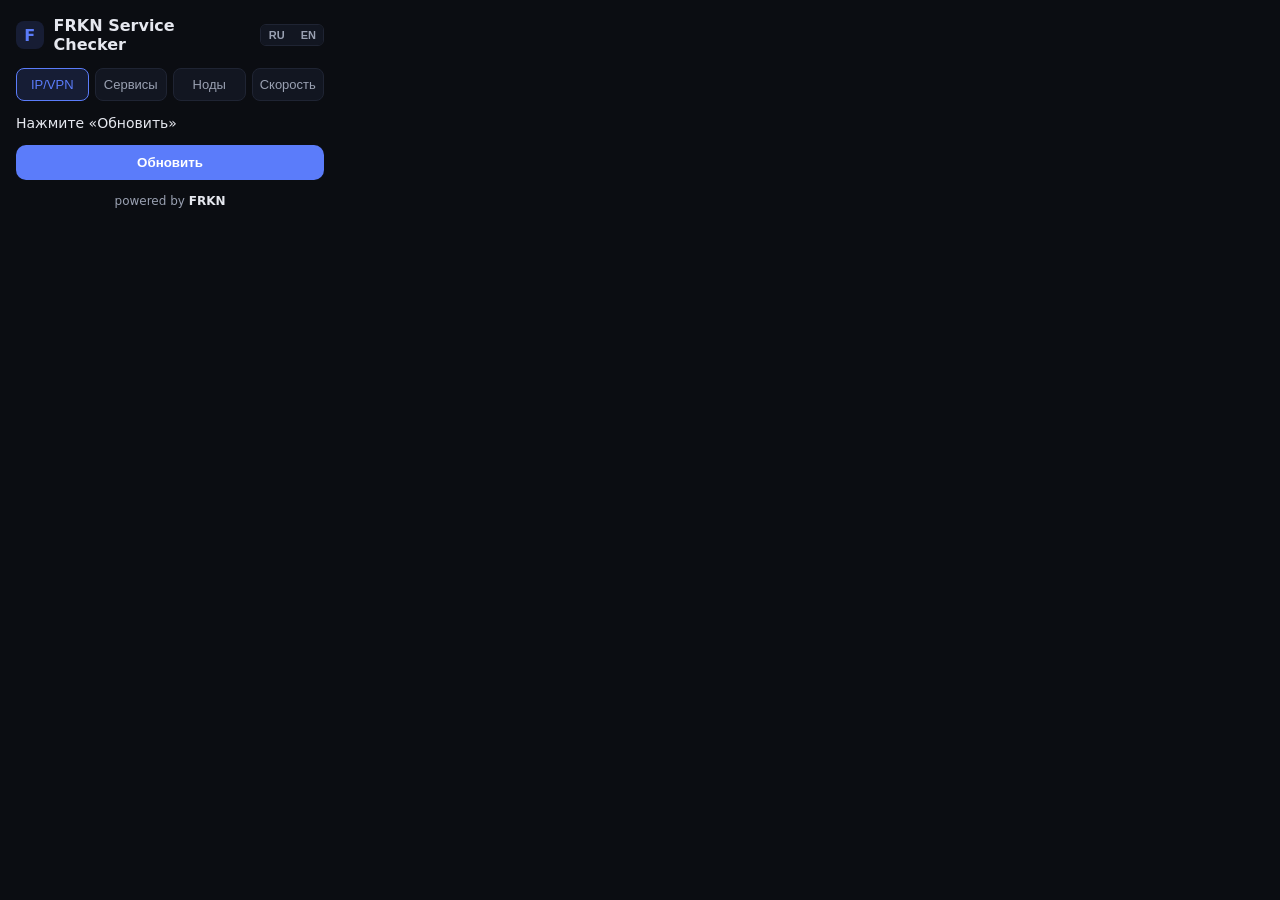
<file: extension/popup.html>
<!DOCTYPE html>
<html lang="ru">
<head>
  <meta charset="UTF-8">
  <meta name="viewport" content="width=device-width, initial-scale=1.0">
  <title>FRKN Service Checker</title>
  <link rel="stylesheet" href="popup.css">
</head>
<body>
  <div class="container">
    <div class="header">
      <span class="logo">F</span>
      <span>FRKN Service Checker</span>
      <div class="lang-switcher">
        <button class="lang-btn" data-lang="ru" data-i18n="lang_ru">RU</button>
        <button class="lang-btn" data-lang="en" data-i18n="lang_en">EN</button>
      </div>
    </div>

    <nav class="tabs">
      <button class="tab active" data-tab="network" data-i18n="tab_network">IP/VPN</button>
      <button class="tab" data-tab="services" data-i18n="tab_services">Сервисы</button>
      <button class="tab" data-tab="nodes" data-i18n="tab_nodes">Ноды</button>
      <button class="tab" data-tab="speed" data-i18n="tab_speed">Скорость</button>
    </nav>

    <div id="tab-network" class="tab-content active">
      <div id="network-status" data-i18n="status_press_refresh">Нажмите «Обновить»</div>
      <div id="network-info"></div>
    </div>

    <div id="tab-services" class="tab-content">
      <div id="services-status" data-i18n="status_press_refresh">Нажмите «Обновить»</div>
      <div id="services"></div>
    </div>

    <div id="tab-nodes" class="tab-content">
      <div id="nodes-status" data-i18n="status_press_refresh">Нажмите «Обновить»</div>
      <div id="nodes"></div>
    </div>

    <div id="tab-speed" class="tab-content">
      <div id="speed-status" data-i18n="status_press_measure">Нажмите «Измерить»</div>
      <button id="measure-speed" class="refresh-btn" data-i18n="measure_speed">Измерить скорость</button>
    </div>

    <button id="refresh" class="refresh-btn" data-i18n="refresh">Обновить</button>

    <footer class="footer">
      <span data-i18n="footer_powered">powered by</span> <a href="https://frkn.org" target="_blank" rel="noopener noreferrer">FRKN</a>
    </footer>
  </div>
  <script src="i18n.js"></script>
  <script src="popup.js"></script>
</body>
</html>
</file>
<file: extension/popup.css>
:root {
  --frkn-bg: #0b0d12;
  --frkn-card: #121621;
  --frkn-text: #e6e8ef;
  --frkn-muted: #9aa1b2;
  --frkn-accent: #5b7cfa;
  --frkn-border: #1f2433;
  --online: #34d399;
  --offline: #fb7185;
}

* {
  box-sizing: border-box;
}

body {
  margin: 0;
  width: 340px;
  background: var(--frkn-bg);
  color: var(--frkn-text);
  font-family: 'Inter', ui-sans-serif, system-ui, -apple-system, BlinkMacSystemFont, sans-serif;
  font-size: 14px;
}

.container {
  padding: 16px;
}

.header {
  display: flex;
  align-items: center;
  gap: 10px;
  font-weight: 700;
  font-size: 16px;
  margin-bottom: 14px;
}

.logo {
  width: 28px;
  height: 28px;
  display: flex;
  align-items: center;
  justify-content: center;
  border-radius: 8px;
  background: rgba(91, 124, 250, 0.15);
  color: var(--frkn-accent);
  font-weight: 800;
}

.header-link {
  margin-left: auto;
  color: var(--frkn-accent);
  text-decoration: none;
  font-size: 12px;
  font-weight: 600;
}

.header-link:hover {
  text-decoration: underline;
}

.lang-switcher {
  margin-left: auto;
  display: inline-flex;
  border: 1px solid var(--frkn-border);
  border-radius: 6px;
  overflow: hidden;
}

.lang-btn {
  padding: 4px 8px;
  border: none;
  background: var(--frkn-card);
  color: var(--frkn-muted);
  font-size: 11px;
  font-weight: 600;
  cursor: pointer;
  transition: all 0.2s;
}

.lang-btn.active,
.lang-btn:hover {
  background: rgba(91, 124, 250, 0.2);
  color: var(--frkn-accent);
}

.tabs {
  display: flex;
  gap: 6px;
  margin-bottom: 14px;
}

.tab {
  flex: 1;
  padding: 8px 4px;
  border: 1px solid var(--frkn-border);
  border-radius: 8px;
  background: var(--frkn-card);
  color: var(--frkn-muted);
  font-size: 13px;
  font-weight: 500;
  cursor: pointer;
  transition: all 0.2s;
}

.tab:hover {
  border-color: var(--frkn-accent);
  color: var(--frkn-text);
}

.tab.active {
  background: rgba(91, 124, 250, 0.15);
  border-color: var(--frkn-accent);
  color: var(--frkn-accent);
}

.tab-content {
  display: none;
  margin-bottom: 14px;
  max-height: 320px;
  overflow-y: auto;
}

.tab-content.active {
  display: block;
}

.status {
  color: var(--frkn-muted);
  font-size: 13px;
  margin-bottom: 12px;
}

#services {
  display: flex;
  flex-direction: column;
  gap: 8px;
}

.service {
  display: flex;
  align-items: center;
  justify-content: space-between;
  padding: 10px 12px;
  border-radius: 10px;
  background: var(--frkn-card);
  border: 1px solid var(--frkn-border);
}

.service-name {
  font-weight: 500;
}

.service-status {
  font-size: 13px;
  font-weight: 600;
}

.service-status.online {
  color: var(--online);
}

.service-status.offline {
  color: var(--offline);
}

.latency {
  color: var(--frkn-muted);
  font-weight: 400;
  margin-left: 4px;
}

.reason {
  color: var(--frkn-muted);
  font-size: 11px;
  margin-top: 2px;
}

#nodes {
  display: flex;
  flex-direction: column;
  gap: 10px;
}

.node {
  padding: 10px 12px;
  border-radius: 10px;
  background: var(--frkn-card);
  border: 1px solid var(--frkn-border);
}

.node-header {
  display: flex;
  align-items: center;
  justify-content: space-between;
  gap: 8px;
}

.node-name {
  font-weight: 500;
  font-size: 13px;
  overflow: hidden;
  text-overflow: ellipsis;
  white-space: nowrap;
}

.node-meta {
  color: var(--frkn-muted);
  font-size: 11px;
}

.node-status {
  font-size: 12px;
  font-weight: 600;
  white-space: nowrap;
}

.node-status.online {
  color: var(--online);
}

.node-status.offline {
  color: var(--offline);
}

.node-status.partial {
  color: #facc15;
}

.port-list {
  display: flex;
  flex-wrap: wrap;
  gap: 6px;
  margin-top: 8px;
}

.port {
  display: inline-flex;
  align-items: center;
  gap: 4px;
  padding: 4px 6px;
  border-radius: 6px;
  background: rgba(0, 0, 0, 0.2);
  border: 1px solid var(--frkn-border);
  font-size: 11px;
}

.port-dot {
  width: 6px;
  height: 6px;
  border-radius: 50%;
}

.port-dot.online {
  background: var(--online);
}

.port-dot.offline {
  background: var(--offline);
}

.network-row {
  display: flex;
  justify-content: space-between;
  padding: 8px 0;
  border-bottom: 1px solid var(--frkn-border);
}

.network-row:last-child {
  border-bottom: none;
}

.network-label {
  color: var(--frkn-muted);
}

.network-value {
  font-weight: 500;
  text-align: right;
  max-width: 60%;
  word-break: break-word;
}

.vpn-on {
  color: var(--online);
}

.vpn-off {
  color: var(--offline);
}

.refresh-btn {
  width: 100%;
  padding: 10px;
  border: none;
  border-radius: 10px;
  background: var(--frkn-accent);
  color: #fff;
  font-weight: 600;
  cursor: pointer;
  transition: opacity 0.2s;
}

.refresh-btn:hover {
  opacity: 0.9;
}

.refresh-btn:disabled {
  opacity: 0.5;
  cursor: not-allowed;
}

.footer {
  margin-top: 14px;
  text-align: center;
  color: var(--frkn-muted);
  font-size: 12px;
}

.footer a {
  color: var(--frkn-text);
  text-decoration: none;
  font-weight: 600;
}

.footer a:hover {
  color: var(--frkn-accent);
}

.speed-result {
  display: flex;
  align-items: baseline;
  gap: 8px;
  margin: 12px 0;
}

.speed-value {
  font-size: 32px;
  font-weight: 800;
  background: linear-gradient(90deg, var(--frkn-accent), #22d3ee);
  -webkit-background-clip: text;
  -webkit-text-fill-color: transparent;
  background-clip: text;
}

.speed-unit {
  color: var(--frkn-muted);
  font-weight: 500;
}
</file>
